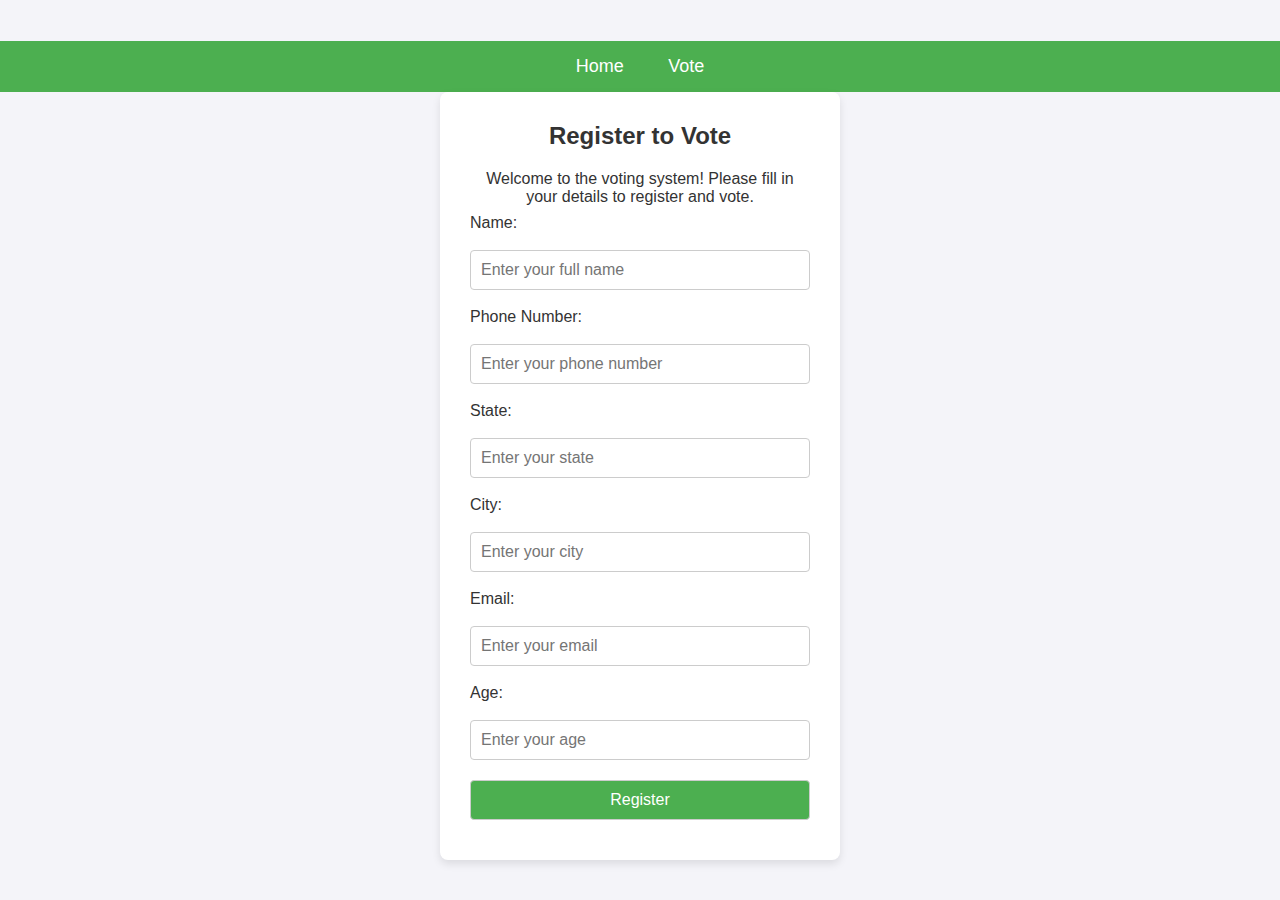
<file: index.html>
<!DOCTYPE html>
<html lang="en">
<head>
    <meta charset="UTF-8">
    <meta name="viewport" content="width=device-width, initial-scale=1.0">
    <title>Registration - Voting System</title>
    <link rel="stylesheet" href="styles.css">
</head>
<body>
    <header>
        <nav>
            <ul>
                <li><a href="index.html">Home</a></li>
                <li><a href="vote.html">Vote</a></li>
            </ul>
        </nav>
    </header>
    
    <div class="container">
        <h2>Register to Vote</h2>
        <p>Welcome to the voting system! Please fill in your details to register and vote.</p>
        
        <!-- Registration Form -->
        <form action="vote.html" method="POST">
            <label for="name">Name:</label>
            <input type="text" id="name" name="name" placeholder="Enter your full name" required>

            <label for="phone">Phone Number:</label>
            <input type="tel" id="phone" name="phone" placeholder="Enter your phone number" required>

            <label for="state">State:</label>
            <input type="text" id="state" name="state" placeholder="Enter your state" required>

            <label for="city">City:</label>
            <input type="text" id="city" name="city" placeholder="Enter your city" required>

            <label for="email">Email:</label>
            <input type="email" id="email" name="email" placeholder="Enter your email" required>

            <label for="age">Age:</label>
            <input type="number" id="age" name="age" placeholder="Enter your age" required>

            <button type="submit">Register</button>
        </form>
    </div>
</body>
</html>
</file>
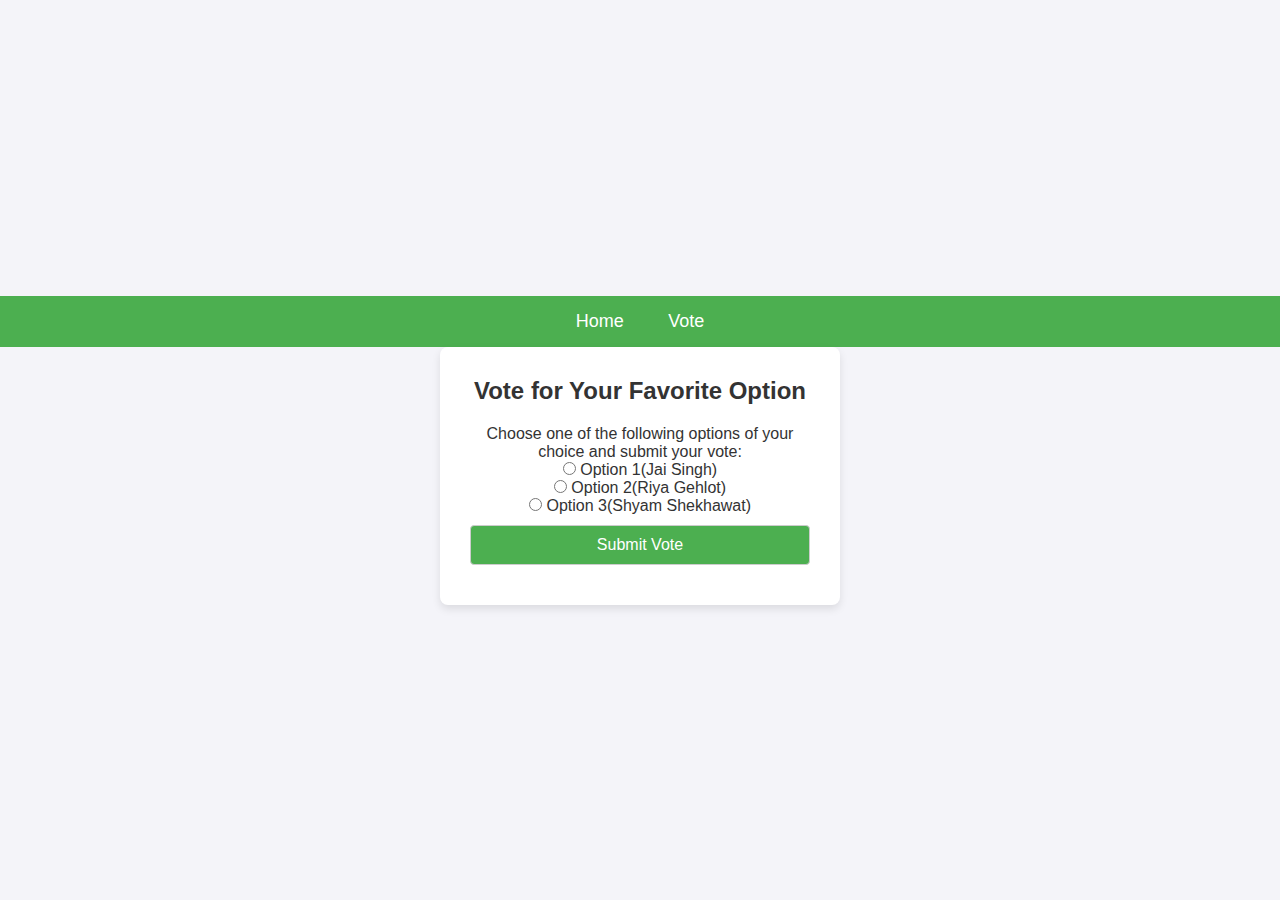
<file: vote.html>
<!DOCTYPE html>
<html lang="en">
<head>
    <meta charset="UTF-8">
    <meta name="viewport" content="width=device-width, initial-scale=1.0">
    <title>Voting - Voting System</title>
    <link rel="stylesheet" href="styles.css">
</head>
<body>
    <header>
        <nav>
            <ul>
                <li><a href="index.html">Home</a></li>
                <li><a href="vote.html">Vote</a></li>
            </ul>
        </nav>
    </header>

    <div class="container">
        <h2>Vote for Your Favorite Option</h2>
        <p>Choose one of the following options of your choice  and submit your vote:</p>
        
        <!-- Action updated to point to the success page -->
        <form action="success.html" method="POST">
            <div class="voting-option">
                <input type="radio" id="option1" name="vote" value="Option 1(Jai Singh)">
                <label for="option1">Option 1(Jai Singh)</label>
            </div>

            <div class="voting-option">
                <input type="radio" id="option2" name="vote" value="Option 2(Riya Gehlot)">
                <label for="option2">Option 2(Riya Gehlot)</label>
            </div>

            <div class="voting-option">
                <input type="radio" id="option3" name="vote" value="Option 3(Shyam Shekhawat)">
                <label for="option3">Option 3(Shyam Shekhawat)</label>
            </div>

            <button type="submit">Submit Vote</button>
        </form>
    </div>
</body>
</html>
</file>
<file: styles.css>
/* General Styles */
* {
    margin: 0;
    padding: 0;
    box-sizing: border-box;
    font-family: Arial, sans-serif;
}

body {
    background-color: #f4f4f9;
    color: #333;
    display: flex;
    justify-content: center;
    align-items: center;
    min-height: 100vh;
    flex-direction: column;
}

header {
    width: 100%;
    background-color: #4CAF50;
    padding: 15px 0;
    text-align: center;
    color: white;
}

header nav ul {
    list-style: none;
}

header nav ul li {
    display: inline;
    margin: 0 20px;
}

header nav ul li a {
    color: white;
    text-decoration: none;
    font-size: 18px;
}

header nav ul li a:hover {
    text-decoration: underline;
}

.container {
    background-color: #fff;
    padding: 30px;
    border-radius: 8px;
    box-shadow: 0 4px 8px rgba(0, 0, 0, 0.1);
    width: 100%;
    max-width: 400px;
    text-align: center;
}

h2 {
    margin-bottom: 20px;
}

form {
    display: flex;
    flex-direction: column;
}

label {
    margin: 8px 0;
    font-size: 16px;
    text-align: left;
}

input[type="text"],
input[type="email"],
input[type="tel"],
input[type="number"],
button {
    padding: 10px;
    margin: 10px 0;
    border: 1px solid #ccc;
    border-radius: 4px;
    font-size: 16px;
}

input[type="tel"],
input[type="number"] {
    -moz-appearance: textfield;  /* Hide spinners for number input in Firefox */
    appearance: none;           /* Remove number input spinners for all browsers */
}

button {
    background-color: #4CAF50;
    color: white;
    cursor: pointer;
    font-size: 16px;
}

button:hover {
    background-color: #45a049;
}

@media screen and (max-width: 600px) {
    .container {
        width: 90%;
    }

    header nav ul {
        display: block;
        margin-top: 10px;
    }

    header nav ul li {
        display: block;
        margin: 5px 0;
    }
}
</file>
